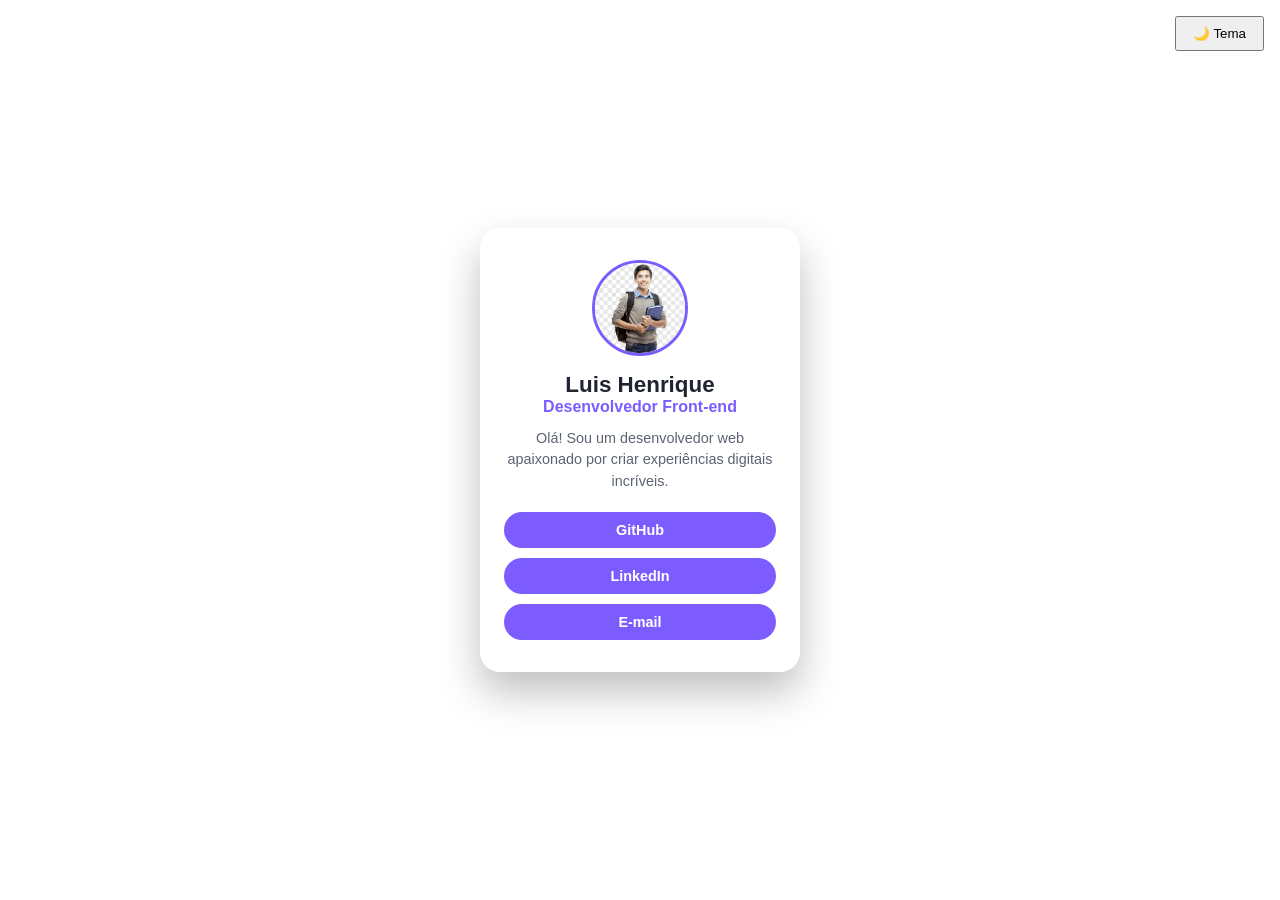
<file: cartao-atualizado/index.html>
<html lang="pt-BR">
<head>
    <meta charset="UTF-8">
    <meta name="viewport" content="width=device-width, initial-scale=1.0">
    <title>Cartão apresentação</title>
    <link rel="stylesheet" href="style.css">
</head>
<body>
    
     <button id="trocar-tema">🌙 Tema</button>
    <script>
        const trocarTema = document.getElementById("trocar-tema")
        const body = document.body

        trocarTema.addEventListener("click", () => {
            body.classList.toggle("modo-escuro")
        })
    </script>
    
    <div class="card">
        <img src="images.jpg" alt="foto profissional" class="avatar">
        <h1>Luis Henrique</h1>
        <p class="cargo">Desenvolvedor Front-end</p>
   
        <div class="bio">
            <p>Olá! Sou um desenvolvedor web apaixonado por criar experiências digitais incríveis.</p>            
        </div>
    <ul class="links">
         <li><a href="https://github.com/" target="_blank">GitHub</a></li>
        <li><a href="https://linkedin.com/" target="_blank">LinkedIn</a></li>
         <li><a href="mailto:luis.henrique@email.com">E-mail</a></li>
    </ul>
        </div>
      
</body>
</html>
</file>
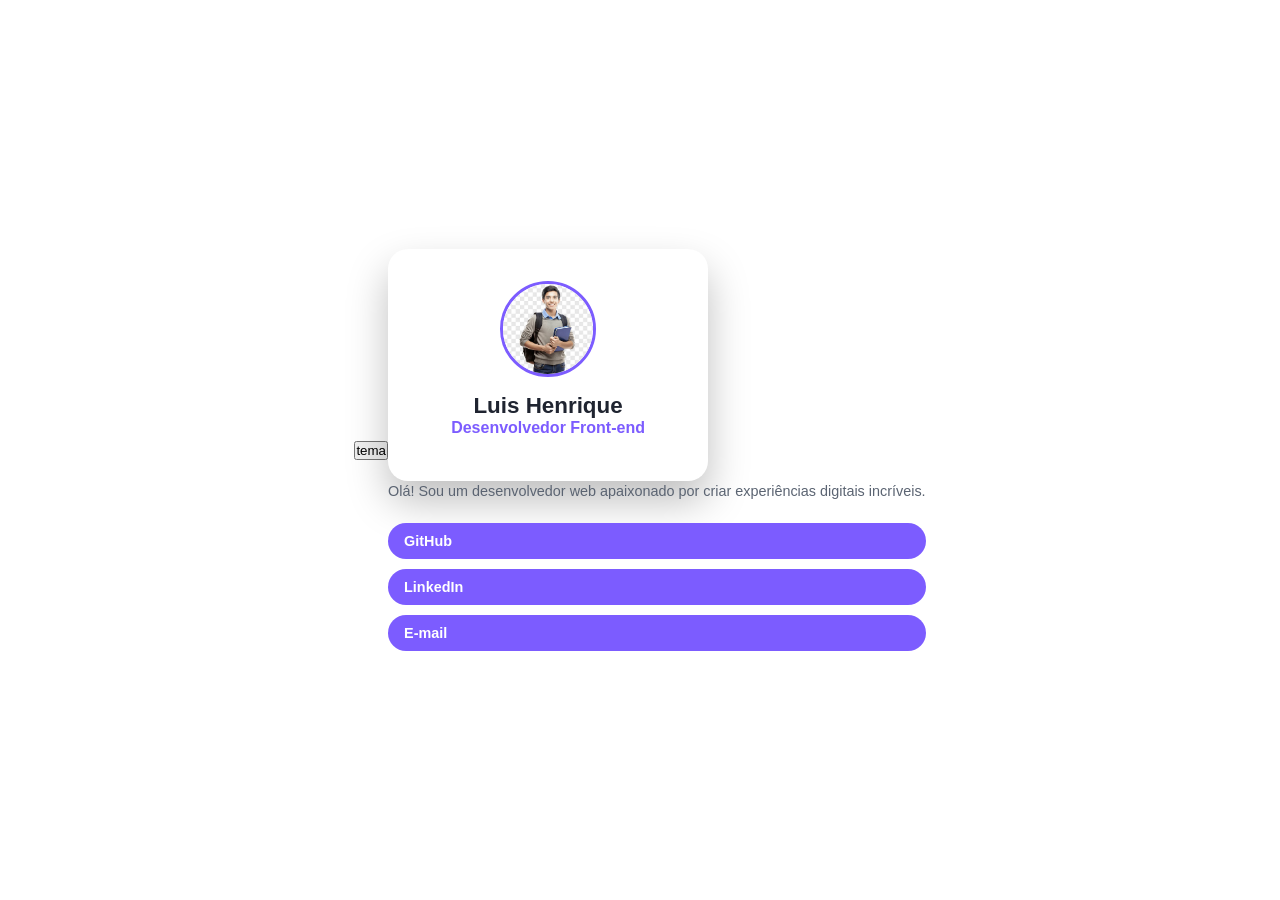
<file: meu-cartao/index.html>
<html lang="pt-BR">
<head>
    <meta charset="UTF-8">
    <meta name="viewport" content="width=device-width, initial-scale=1.0">
    <title>Cartão apresentação</title>
    <link rel="stylesheet" href="style.css">
</head>
<body>
     <button id="trocar-tema">tema</button>
     <script>
        const trocarTema = document.getElementById("trocar-tema")
        const body = document.body

        trocarTema.addEventListener("click", () => {
            body.classList.toggle("modo-escuro")
        })
    </script>
    <div class="container">
    <div class="card">
        <img src="images.jpg" alt="foto profissional" class="avatar">
        <h1>Luis Henrique</h1>
        <p class="cargo">Desenvolvedor Front-end</p>
    </div>
            
        <div class="bio">
            <p>Olá! Sou um desenvolvedor web apaixonado por criar experiências digitais incríveis.</p>            
        </div>
    <ul class="links">
         <li><a href="https://github.com/" target="_blank">GitHub</a></li>
        <li><a href="https://linkedin.com/" target="_blank">LinkedIn</a></li>
         <li><a href="mailto:luis.henrique@email.com">E-mail</a></li>
    </ul>
    </div>   
</body>
</html>
</file>
<file: cartao-atualizado/style.css>
* {
  margin: 0;
  padding: 0;
  box-sizing: border-box;
}

body { 
  background-color: white;
  color: black;
  min-height: 100vh;
  display: flex;
  align-items: center;
  justify-content: center;
  font-family: "Segoe UI", Arial, sans-serif;
}
/* cores para trocar modo*/
.modo-escuro{
    background-color: black;
    color: white;
 }

#trocar-tema{
  position: fixed;
  top: 16px;
  right: 16px;
  padding: 8px 16px;
}
.card {
  background-color: #ffffff;
  color: #000000;
  width: 320px;
  padding: 32px 24px;
  border-radius: 20px;
  text-align: center;
  box-shadow: 0 20px 40px rgba(0, 0, 0, 0.25);
}
/* perfil */
.avatar {
  width: 96px;
  height: 96px;
  border-radius: 50%;
  object-fit: cover;
  margin-bottom: 16px;
  border: 3px solid #7c5cff;
}

h1 {
  font-size: 1.4rem;
  color: #1f2430;
}

.cargo {
  color: #7c5cff;
  font-weight: 600;
  margin-bottom: 12px;
}

.bio {
  color: #5b6472;
  font-size: 0.9rem;
  line-height: 1.5;
  margin-bottom: 20px;
}

.links {
  list-style: none;
  display: flex;
  flex-direction: column;
  gap: 10px;
}

.links a {
  display: block;
  text-decoration: none;
  background: #7c5cff;
  color: #ffffff;
  padding: 10px 16px;
  border-radius: 30px;
  font-weight: 600;
  font-size: 0.9rem;
  transition: transform 0.2s ease, background 0.2s ease;
}

.links a:hover {
  background: #5a3fd6;
  transform: translateY(-2px);
}

@media (max-width: 400px) {
  .card {
    width: 90%;
    padding: 24px 16px;
  }
}
</file>
<file: meu-cartao/style.css>
* {
  margin: 0;
  padding: 0;
  box-sizing: border-box;
}

body { 
    background-color: white;
    color: black;
  min-height: 100vh;
  display: flex;
  align-items: center;
  justify-content: center;
  font-family: "Segoe UI", Arial, sans-serif;
}
.modo-escuro{
    background-color: black;
    color: white;
 }

.card {
  background-color: #ffffff;
  color: #000000;
  width: 320px;
  padding: 32px 24px;
  border-radius: 20px;
  text-align: center;
  box-shadow: 0 20px 40px rgba(0, 0, 0, 0.25);
}
/* perfil */
.avatar {
  width: 96px;
  height: 96px;
  border-radius: 50%;
  object-fit: cover;
  margin-bottom: 16px;
  border: 3px solid #7c5cff;
}

h1 {
  font-size: 1.4rem;
  color: #1f2430;
}

.cargo {
  color: #7c5cff;
  font-weight: 600;
  margin-bottom: 12px;
}

.bio {
  color: #5b6472;
  font-size: 0.9rem;
  line-height: 1.5;
  margin-bottom: 20px;
}

.links {
  list-style: none;
  display: flex;
  flex-direction: column;
  gap: 10px;
}

.links a {
  display: block;
  text-decoration: none;
  background: #7c5cff;
  color: #ffffff;
  padding: 10px 16px;
  border-radius: 30px;
  font-weight: 600;
  font-size: 0.9rem;
  transition: transform 0.2s ease, background 0.2s ease;
}

.links a:hover {
  background: #5a3fd6;
  transform: translateY(-2px);
}

@media (max-width: 400px) {
  .card {
    width: 90%;
    padding: 24px 16px;
  }
}
</file>
